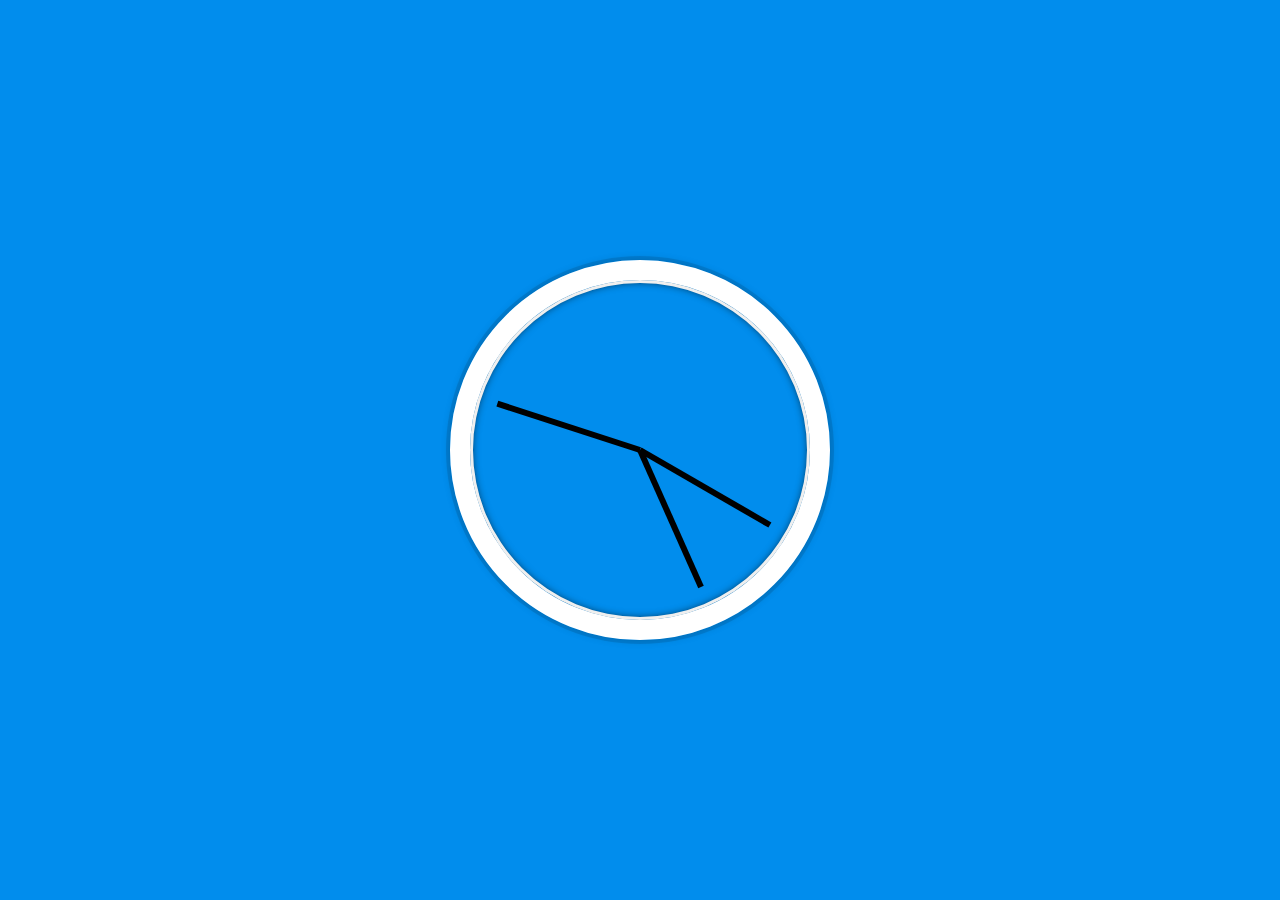
<file: index.html>
<!DOCTYPE html>
<html lang="en">
<head>
  <meta charset="UTF-8">
  <link rel="stylesheet" href="./styles.css">
  <title>JS + CSS Clock</title>
</head>
<body>


    <div class="clock">
      <div class="clock-face">
        <div class="hand hour-hand"></div>
        <div class="hand min-hand"></div>
        <div class="hand second-hand"></div>
      </div>
    </div>


  

<script src="./script.js"></script>
</body>
</html>
</file>
<file: styles.css>
html {
    background: #018DED url(https://unsplash.it/1500/1000?image=881&blur=5);
    background-size: cover;
    font-family: 'helvetica neue';
    text-align: center;
    font-size: 10px;
}

body {
    margin: 0;
    font-size: 2rem;
    display: flex;
    flex: 1;
    min-height: 100vh;
    align-items: center;
}

.clock {
    width: 30rem;
    height: 30rem;
    border: 20px solid white;
    border-radius: 50%;
    margin: 50px auto;
    position: relative;
    padding: 2rem;
    box-shadow:
    0 0 0 4px rgba(0,0,0,0.1),
    inset 0 0 0 3px #EFEFEF,
    inset 0 0 10px black,
    0 0 10px rgba(0,0,0,0.2);
}

.clock-face {
    position: relative;
    width: 100%;
    height: 100%;
    transform: translateY(-3px); /* account for the height of the clock hands */
}

.hand {
    width: 50%;
    height: 6px;
    background: black;
    position: absolute;
    top: 50%;
    transform-origin: 100%;
    transform: rotate(90deg);
    transition: all 0.5s;
    transition-timing-function: cubic-bezier(.1,2.7,.58,1);
}

.hour-hand{
    transform: rotate(30deg);
}
</file>
